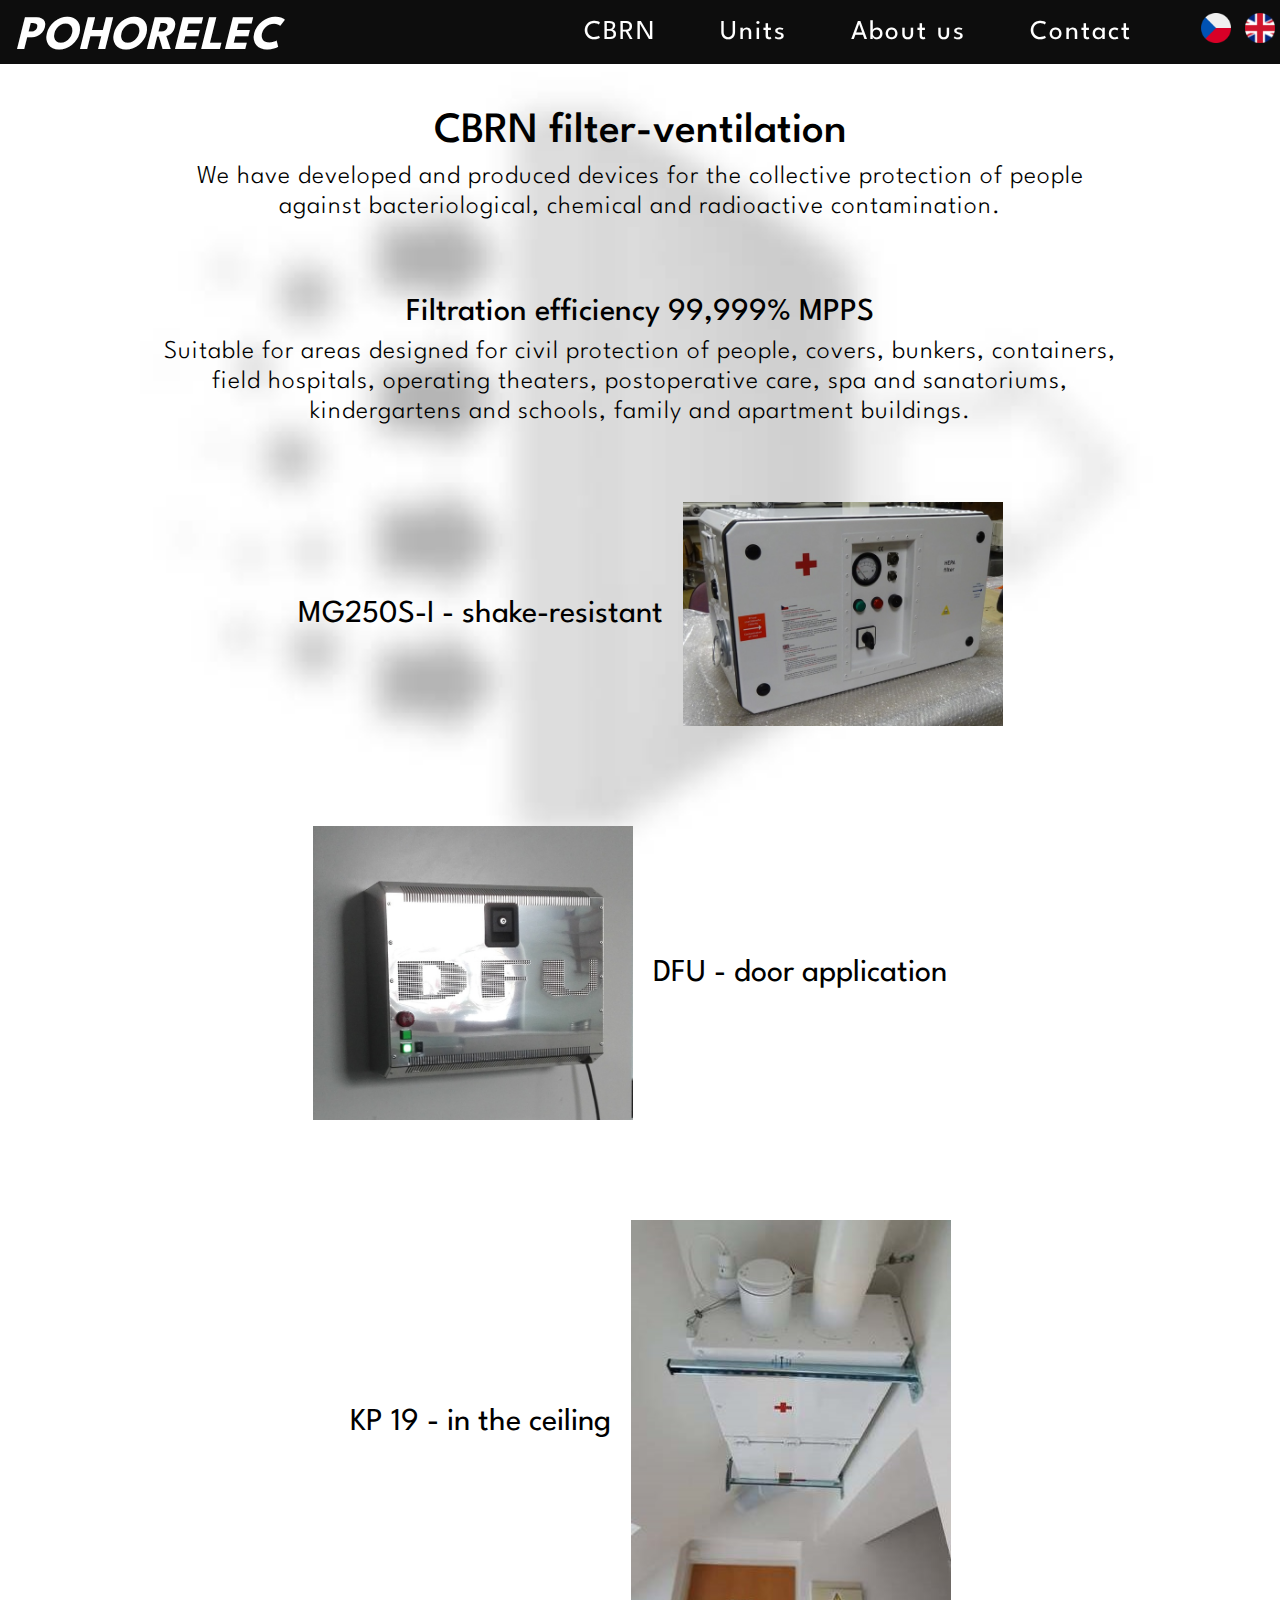
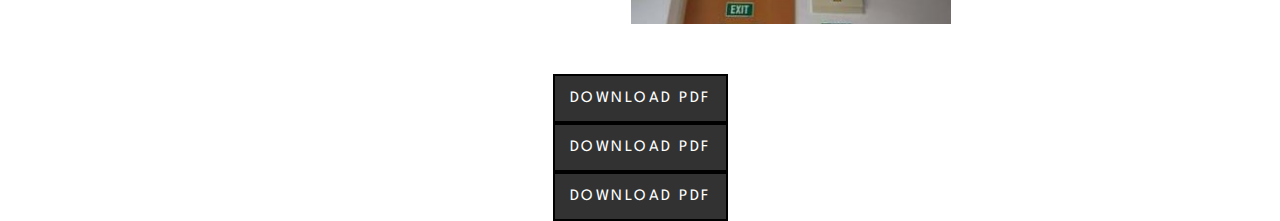
<file: index.html>
<!DOCTYPE html>
<html lang="en">
<head>
    <meta charset="UTF-8">
    <meta http-equiv="X-UA-Compatible" content="IE=edge">
    <meta name="viewport" content="width=device-width, initial-scale=1.0">
    <link rel="stylesheet" href="style.css">
    <link href="https://fonts.googleapis.com/css2?family=League+Spartan:wght@100;200;300;400;500;600;700;800;900&display=swap" rel="stylesheet">
    <title>CBRN filtration</title>
</head>
<body>
    <header>
        <ul id="navbar">
            <!-- <li id="logo">
                <img src="images/pohorelec-logo.jpg" alt="pohorelec logo">
            </li> -->
            <li id="logo">
                <p>POHORELEC</p>
            </li>
            <li id="item">
                <a href="#title">CBRN</a>
            </li>
            <li id="item">
                <a href="#units">Units</a>
            </li>
            <li id="item">
                <a href="#about">About us</a>
            </li>
            <li id="item">
                <a href="#contact">Contact</a>
            </li>
            <li class="languages">
                <a href=""><img src="images/czech-flag.png" alt="czech"></a>
                <a href=""><img src="images/uk-flag.png" alt="english"></a>
            </li>
        </ul>
    </header>
    <main>
        <div id="title">
            <h1>CBRN filter-ventilation</h1>
        </div>
        <div class="info">
            <p>We have developed and produced devices for the collective protection of people
                 against bacteriological, chemical and radioactive contamination.</p>
        </div>
        <div class="subtit">
            <h2>Filtration efficiency 99,999% MPPS</h2>
        </div>
        <div class="info">
            <p>Suitable for areas designed for civil protection of people, covers, bunkers, containers, 
                field hospitals, operating theaters, postoperative care, spa and sanatoriums, kindergartens and schools, family and apartment buildings.</p>
        </div>

        <div id="unit">
            <p>MG250S-I - shake-resistant</p>
            <img src="images/filtro-ventilacni-jednotka.jpg" alt="filtro ventilacni jednotka">
        </div>
        <div id="unit">
            <img src="images/FiltraceDFU1.jpg" alt="DFU filtration">
            <p>DFU - door application</p>
        </div>
        <div id="unit">
            <p>KP 19 - in the ceiling</p>
            <img src="images/KP19-FN-MOTOL.jpg" alt="ceiling filtration">
        </div>

        <div class="pdf">
            <a href="downloads/MG 250_en_2022.pdf" target="_blank" rel="noreferrer noopener" >DOWNLOAD PDF</a>
        </div>
        <div class="pdf">
            <a href="downloads/Pohorelec_letak DFU_en.pdf" target="_blank" rel="noreferrer noopener">DOWNLOAD PDF</a>
        </div>
        <div class="pdf">
            <a href="downloads/Pohorelec_letak KP 19_en.pdf" target="_blank" rel="noreferrer noopener">DOWNLOAD PDF</a>
        </div> 
    </main>
</body>
</html>
</file>
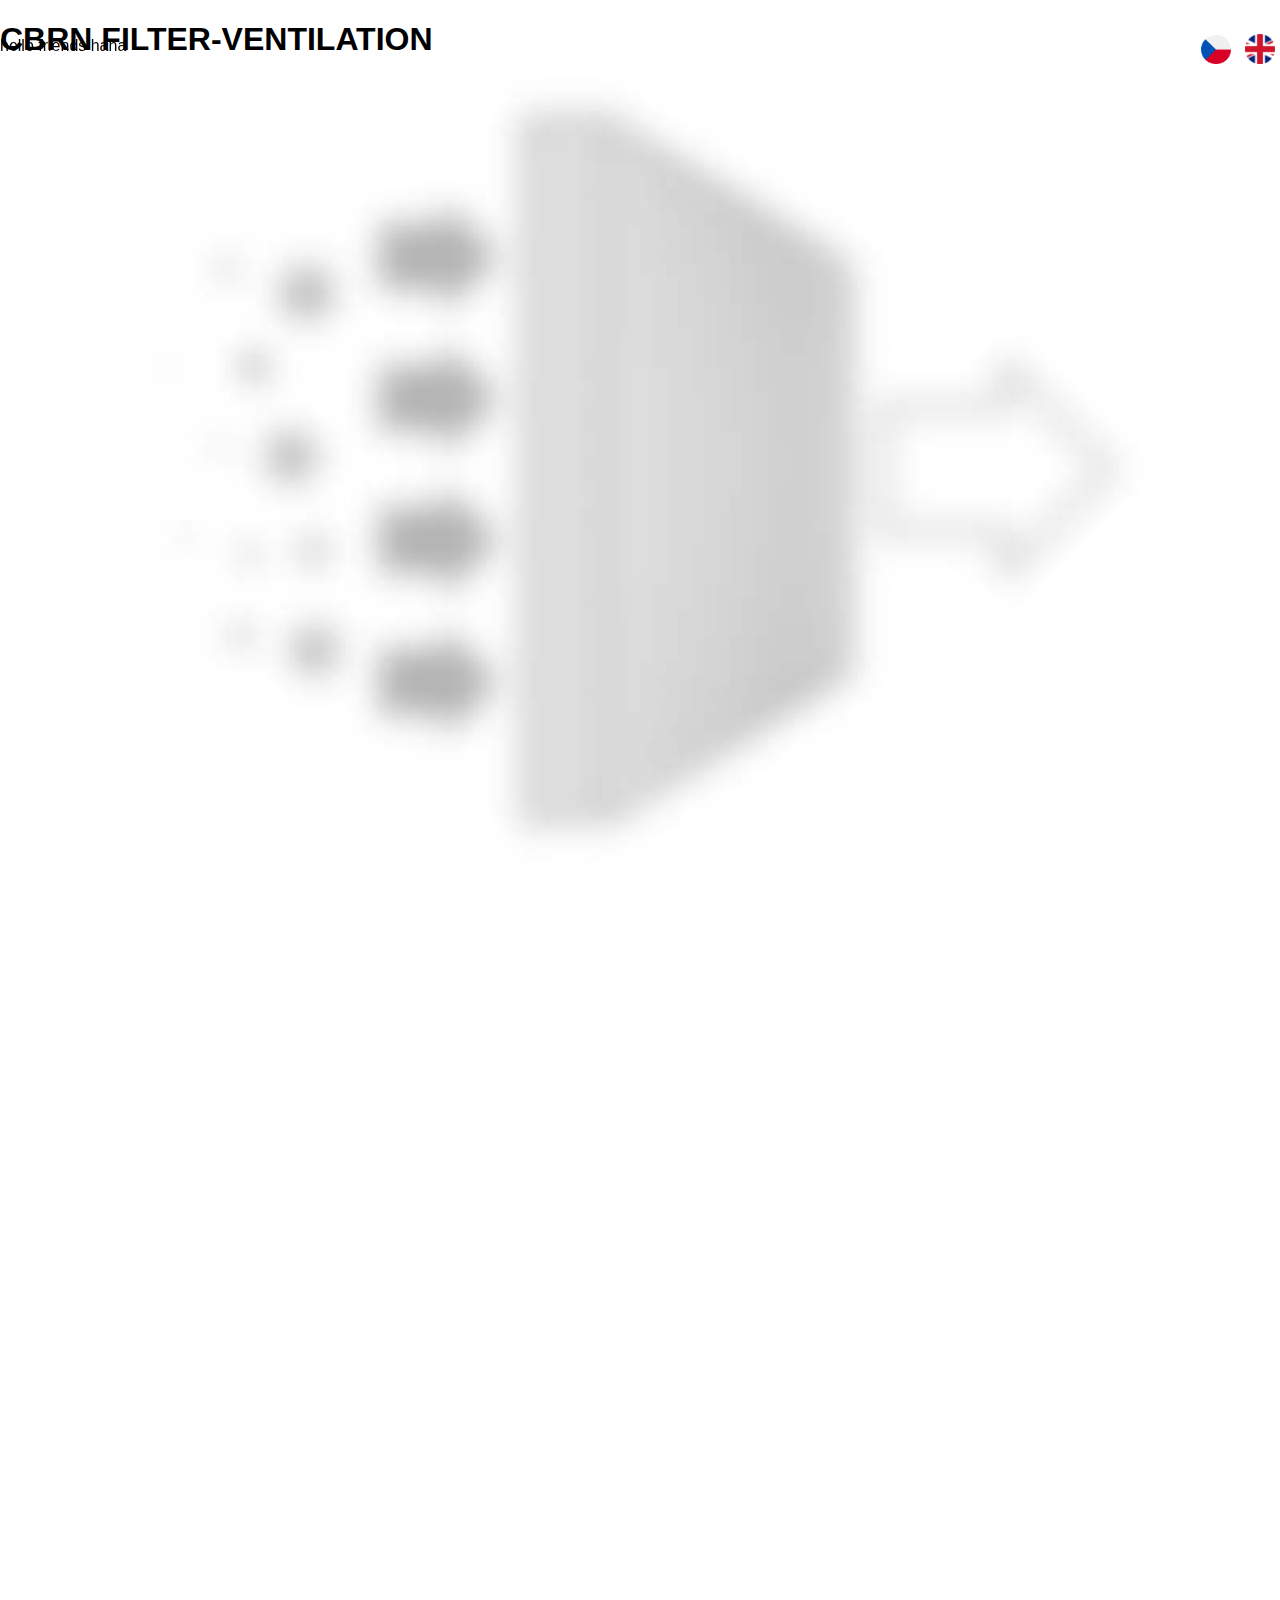
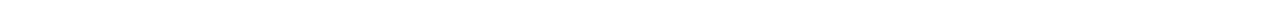
<file: index-en.html>
<!DOCTYPE html>
<html lang="en">
<head>
    <meta charset="UTF-8">
    <meta http-equiv="X-UA-Compatible" content="IE=edge">
    <meta name="viewport" content="width=device-width, initial-scale=1.0">
    <link rel="stylesheet" href="style.css">
    <title>CBRN filtration</title>
</head>
<body>
    <nav id="navbar">
        <div>
            <p>hello friends haha</p>
        </div>
        <div id="right" class="languages">
            <a href="index-cs.html"><img src="images/czech-flag.png" alt="czech"></a>
            <a href="index-en.html"><img src="images/uk-flag.png" alt="english"></a>
        </div>
    </nav>
    <h1 class="title">CBRN FILTER-VENTILATION</h1>
</body>
</html>
</file>
<file: style.css>
body{
    margin: 0;
    width: 100%;
    min-height: 100rem;
    background-image: url(images/bg-filtration.jpg);
    max-width: auto;
    background-attachment: fixed;
    background-position: center;
    background-repeat: no-repeat;
    background-size: contain;
}

html{
    background-color: white;
    font-family: League Spartan, sans-serif;
    font-weight: 400;
}
div a {
    text-decoration: none;
}

/* #logo img{
    height: 4rem;
    margin: 0;
    padding-right: 250px;
} */
#logo p{
    font-style: italic;
    font-weight: bold;
    font-size: 3rem;
    padding-right: 15rem;
    margin-top: 15px;
    margin-left: 15px;
    color: white;
}

.languages img{
    padding-top: 8px;
    width: 30px;
    margin: 5px;
}

#navbar{
    list-style: none;
    z-index: 10;
    display: flex;
    justify-content: space-between;
    position: fixed;
    width: 100%;
    height: 4rem;
    margin: 0;
    padding: 0;
}
#navbar a{
    text-decoration: none;
    font-size: 1.7rem;
    letter-spacing: 2px;
    color: white;
}

#navbar a:hover{
    font-weight: 500;
}
#item{
    padding-top: 20px;
}

ul{
    background-color: rgba(0, 0, 0, 0.95);
}
#title h1{
    font-size: 2.7rem;
    font-family: League Spartan, sans-serif;
    font-weight: 500;
    margin:0;
    padding-top: 7rem;
}
.subtit h2{
    font-size: 2rem;
    font-family: League Spartan, sans-serif;
    font-weight: 450;
    margin-top: 5px;
    margin:0;
    padding-top: 50px;
}

#title, .subtit{
    z-index: 10;
    text-align: center;
}

.info{
    max-width:60rem;
    margin: auto;
}
.info p{
    font-weight: 300;
    font-size: 1.6rem;
    text-align: center;
    letter-spacing: 1px;
    margin-top: 10px;
    line-height: 30px;
}

#unit{
    text-align: center;
    margin: auto;
    display: flex;
    align-items: center;
    justify-content: center;
}
#unit img{
    margin-top: 50px;
    margin-bottom: 50px;
    max-width: 20rem;
}
#unit p{
    font-size: 2rem;
    margin: 20px;
}











.pdf a{
    color: white;
    font-weight: 400;
    letter-spacing: 2.5px;
    display: flex;
    padding: 15px;   
    border: 2px;
    border-style: solid;
    border-color: black;
    text-align: center;
}
.pdf{
    z-index: 10;
    margin-left: auto; 
    margin-right: auto;
    width: fit-content;
    justify-content: space-around;
    background-color: rgb(50, 50, 50);
}

.pdf:hover{
    background-color: rgb(70,70,70);
}
</file>
